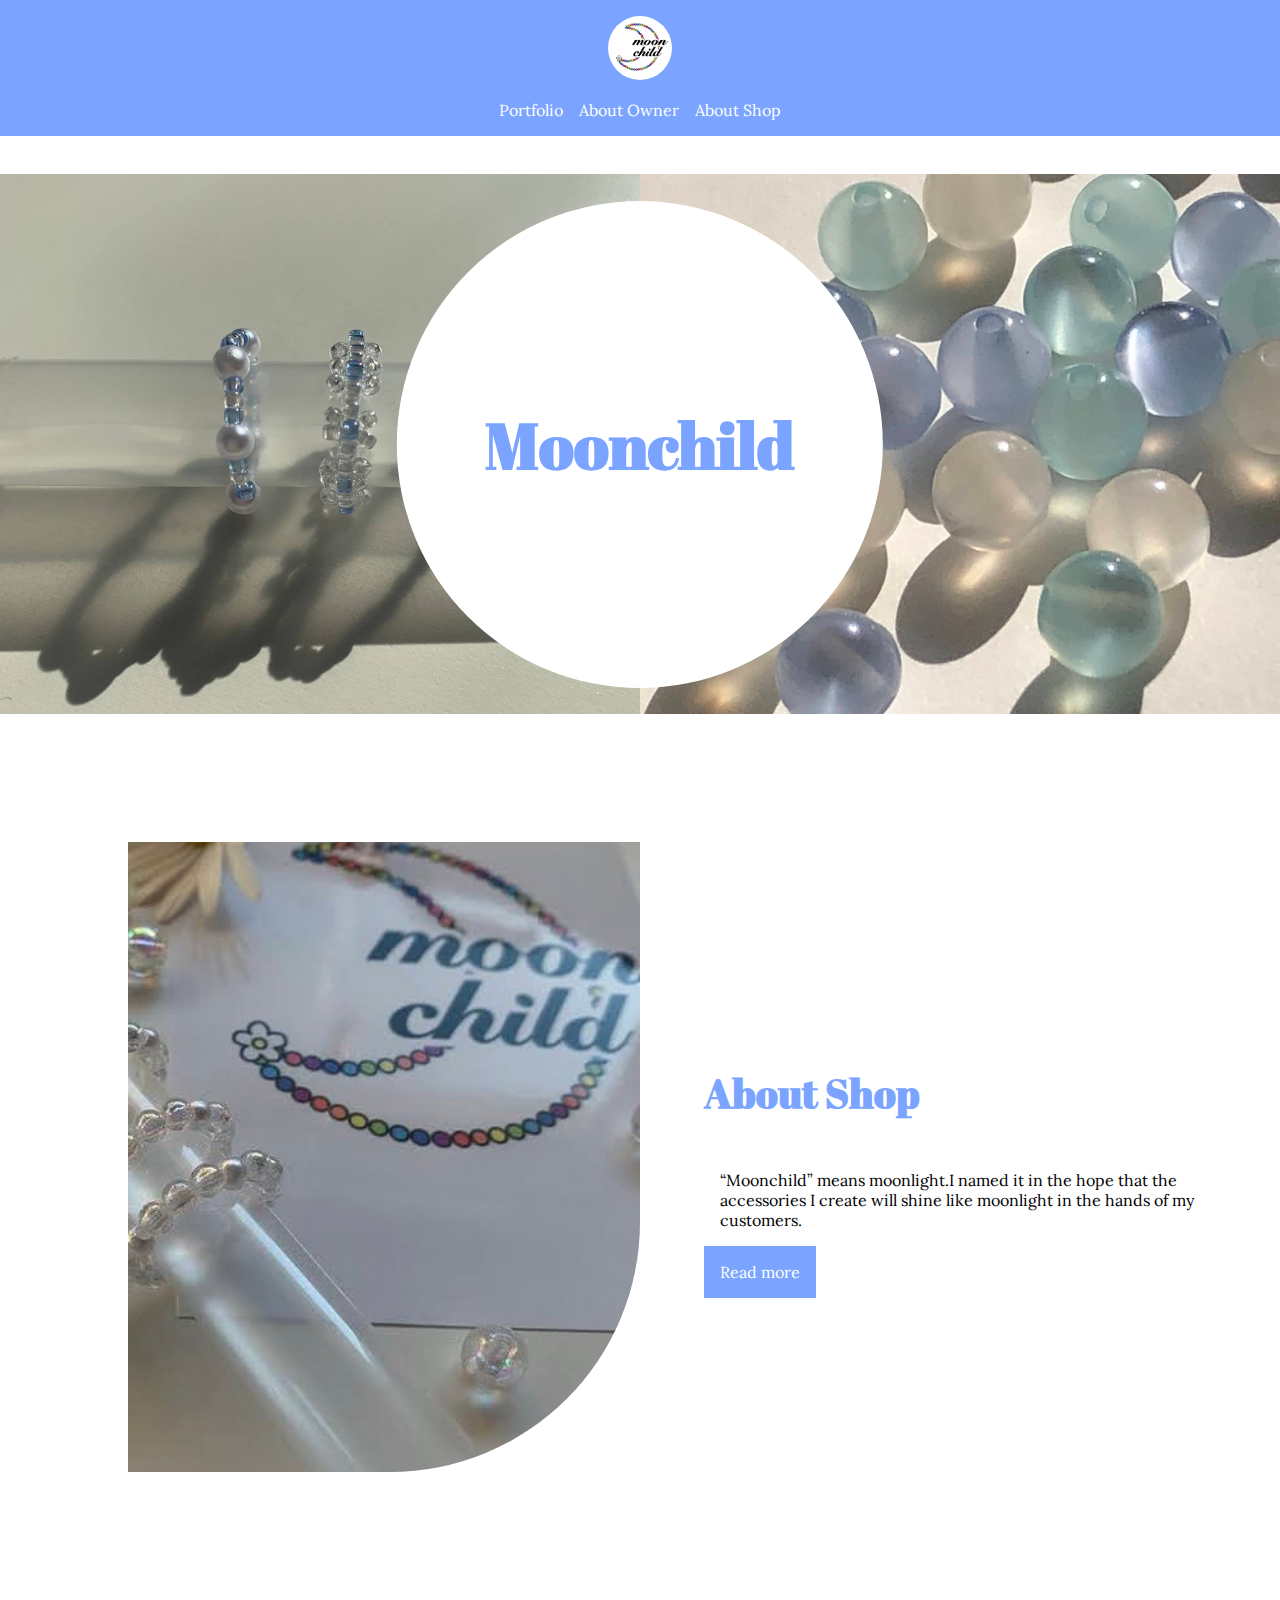
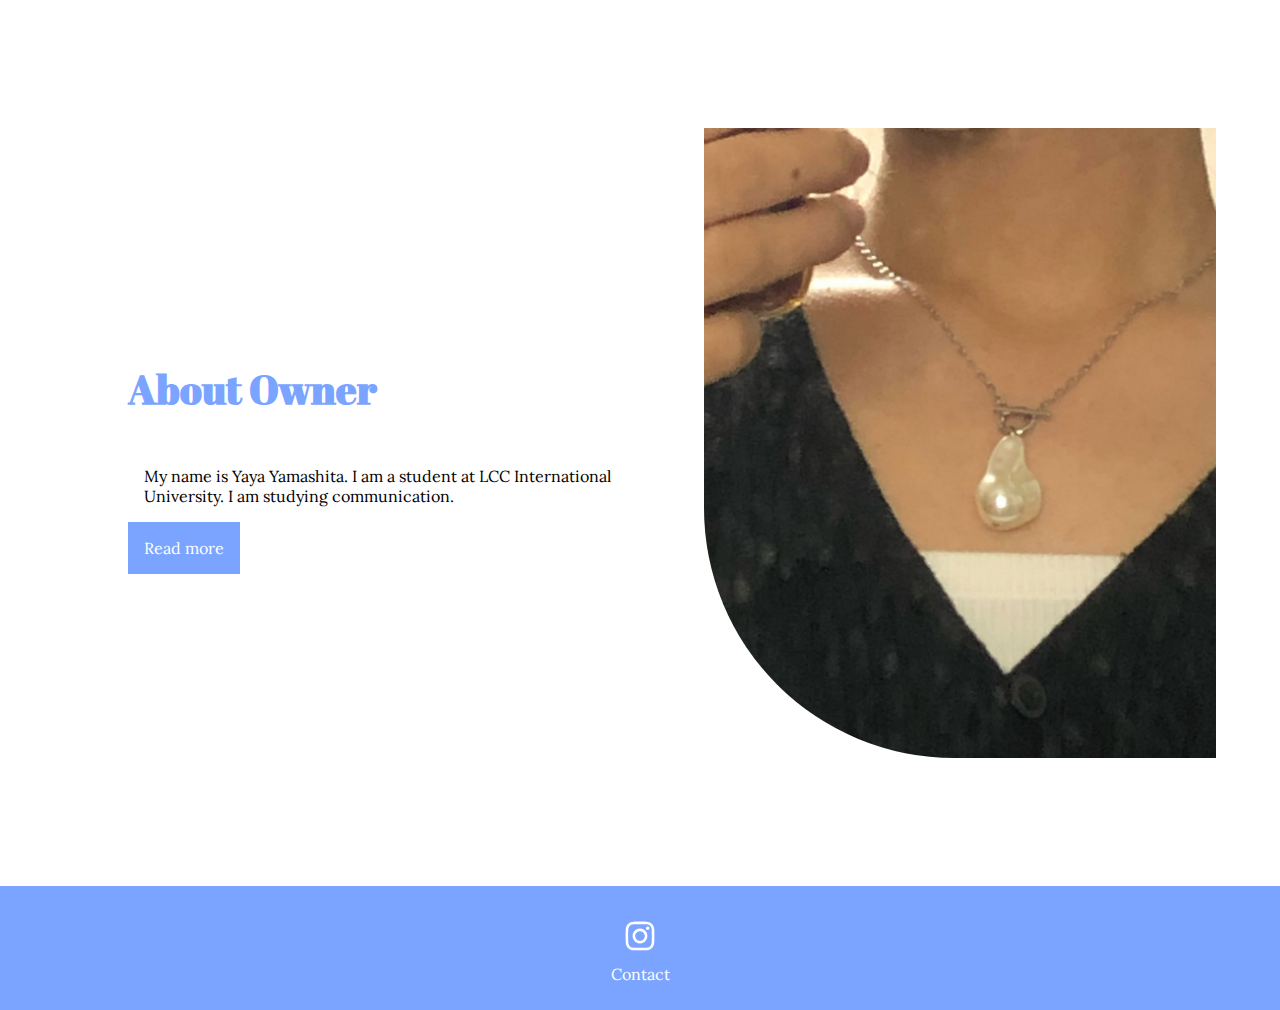
<file: index.html>
<!DOCTYPE html>
<html lang="en">
<head>
    <meta charset="UTF-8">
    <meta name="viewport" content="width=device-width, initial-scale=1.0">
    <title>Shop Title</title>
    <link rel="stylesheet" href="./styles.css">
</head>
<nav>
    <a href="./index.html">
        <img id="logo" src="./images/logo.jpg"/>
    </a>
    <div id="navigation-links">
        <a href="./portfolio.html">Portfolio</a>
        <a href="./about-owner.html">About Owner</a>
        <a href="./about-shop.html">About Shop</a>
    </div>
</nav>
<body>
    <section id="home-first-section">
        <img class="home-first-section-img" src="./images/photo_3.jpg"/>
        <div id="first-section-header">
            <h1>Moonchild</h1>
        </div>
        <img class="home-first-section-img" src="./images/photo_2.jpg"/>
    </section>
    <section class="home-other-section">
        <img style="border-bottom-right-radius: 250px;" class="home-other-section-img" src="./images/photo_1.jpg"/>
        <div>
            <h2>About Shop</h2>
            <p>“Moonchild” means moonlight.I named it in the hope that the accessories I create will shine like moonlight in the hands of my customers.</p>
            <a class="call-to-action-button" href="./about-shop.html">Read more</a>
        </div>
    </section>
    <section class="home-other-section">
        <div>
            <h2>About Owner</h2>
            <p>My name is Yaya Yamashita. I am a student at LCC International University. I am studying communication. </p>
            <a class="call-to-action-button" href="./about-owner.html">Read more</a>
        </div>
        <img style="border-bottom-left-radius: 250px;" class="home-other-section-img" src="./images/photo_5.jpg"/>
    </section>
</body>
<footer>
    <a href="https://www.instagram.com/moonchild_accessory/">
        <img style="width: 3rem; height: 3rem" src="./images/Instagram.svg"/>
    </a>
    <a href="mailto:yyamash22@students.lcc.lt">Contact</a>
</footer>
</html>
</file>
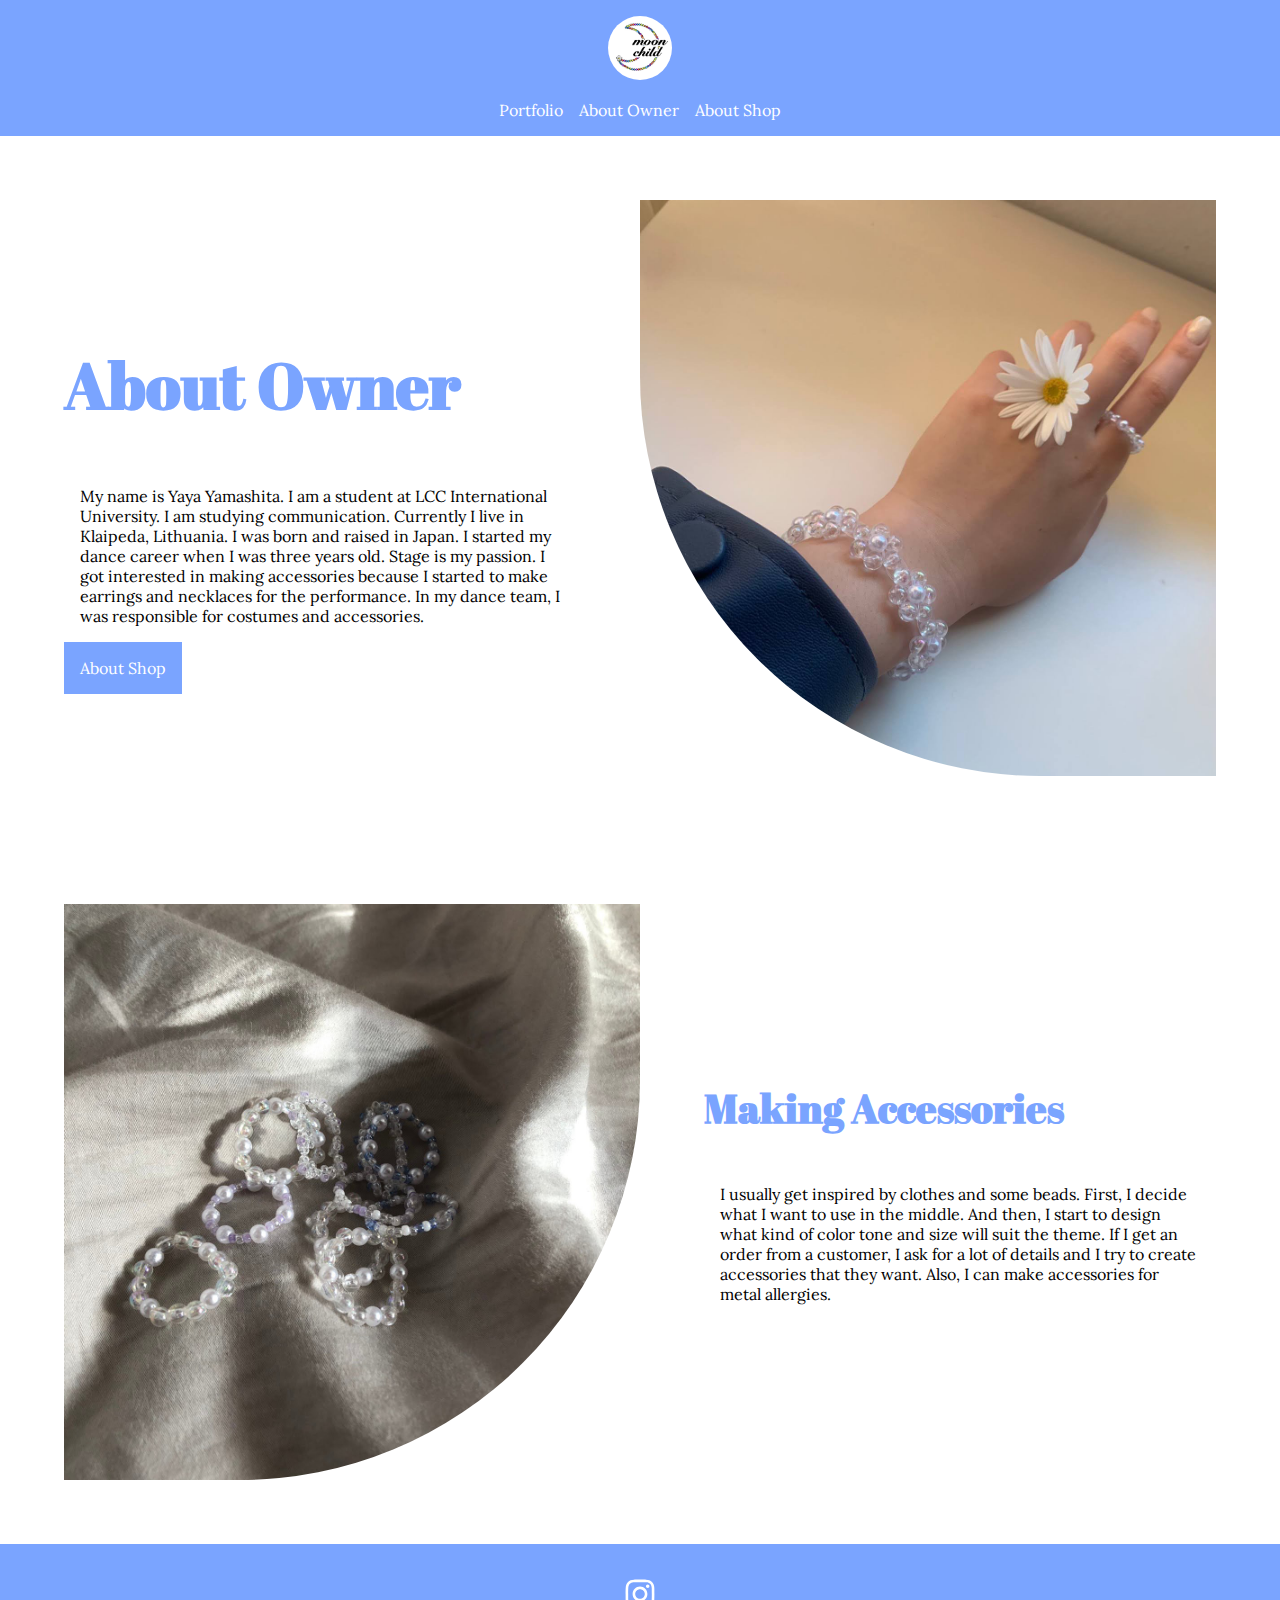
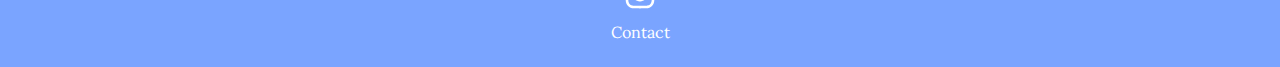
<file: about-owner.html>
<!DOCTYPE html>
<html lang="en">
<head>
    <meta charset="UTF-8">
    <meta name="viewport" content="width=device-width, initial-scale=1.0">
    <title>About Owner</title>
    <link rel="stylesheet" href="./styles.css">
</head>
<body>
    <nav>
        <a href="./index.html">
            <img id="logo" src="./images/logo.jpg"/>
        </a>
        <div id="navigation-links">
            <a href="./portfolio.html">Portfolio</a>
            <a href="./about-owner.html">About Owner</a>
            <a href="./about-shop.html">About Shop</a>
        </div>
    </nav>
    <section class="about-owner-section">
        <div>
            <h1>About Owner</h1>
            <p>My name is Yaya Yamashita. I am a student at LCC International University. I am studying communication. Currently I live in Klaipeda, Lithuania. I was born and raised in Japan. I started my dance career when I was three years old. Stage is my passion. I got interested in making accessories because I started to make earrings and necklaces for the performance. In my dance team, I was responsible for costumes and accessories.
</p>
            <a class="call-to-action-button" href="./about-shop.html">About Shop</a>
        </div>
        <img style="border-bottom-left-radius: 400px;" src="./images/photo_10.jpg">
    </section>
    <section class="about-owner-section">
        <img style="border-bottom-right-radius: 400px;" src="./images/photo_16.jpg">
        <div>
            <h2>Making Accessories</h2>
            <p>I usually get inspired by clothes and some beads. First, I decide what I want to use in the middle. And then, I start to design what kind of color tone and size will suit the theme. If I get an order from a customer, I ask for a lot of details and I try to create accessories that they want. Also, I can make accessories for metal allergies.
</p>
        </div>
    </section>
</body>
<footer>
    <a href="https://www.instagram.com/moonchild_accessory/">
        <img style="width: 3rem; height: 3rem" src="./images/Instagram.svg"/>
    </a>
    <a href="mailto:yyamash22@students.lcc.lt">Contact</a>
</footer>
</html>
</file>
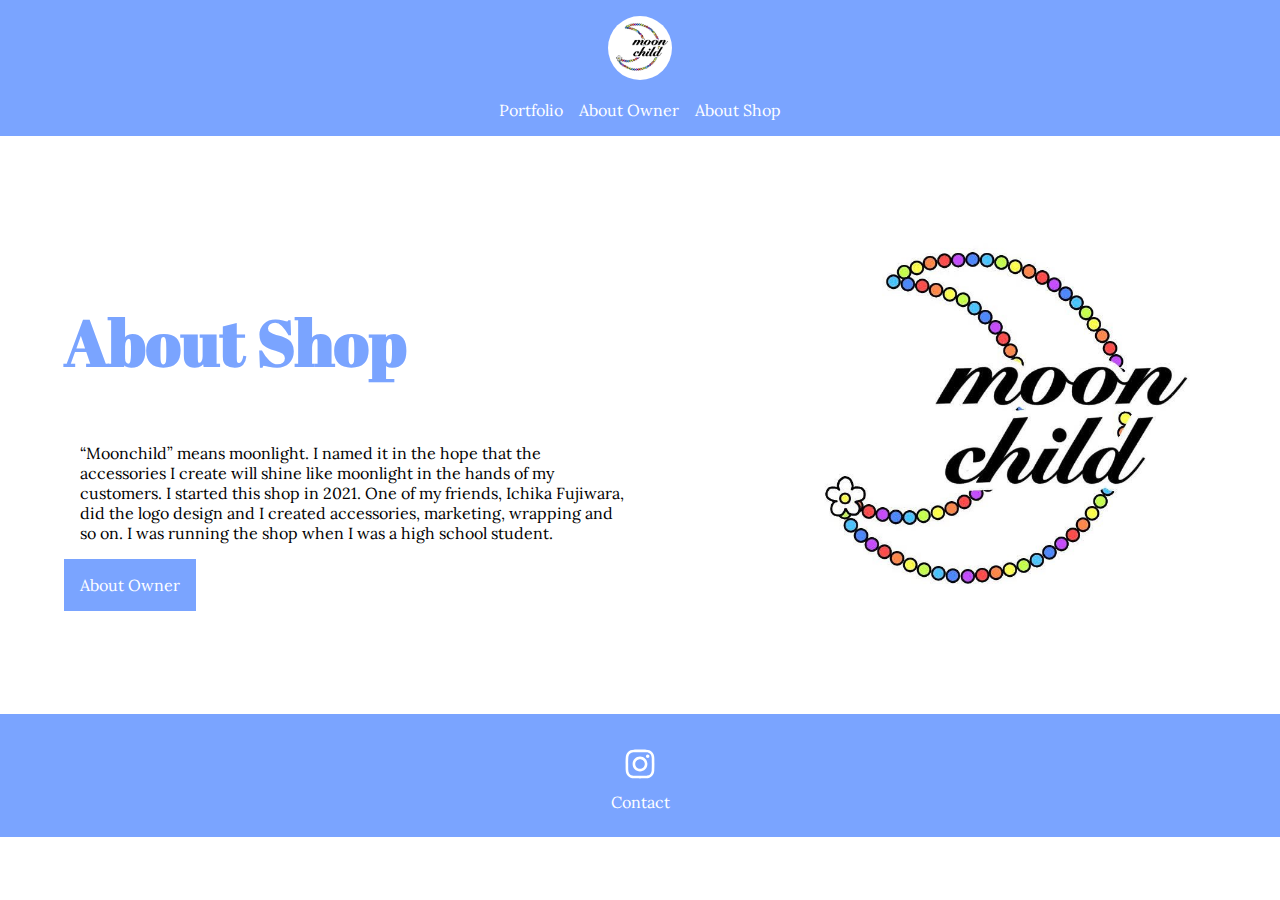
<file: about-shop.html>
<!DOCTYPE html>
<html lang="en">
<head>
    <meta charset="UTF-8">
    <meta name="viewport" content="width=device-width, initial-scale=1.0">
    <title>About Shop</title>
    <link rel="stylesheet" href="./styles.css">
</head>
<body>
    <nav>
        <a href="./index.html">
            <img id="logo" src="./images/logo.jpg"/>
        </a>
        <div id="navigation-links">
            <a href="./portfolio.html">Portfolio</a>
            <a href="./about-owner.html">About Owner</a>
            <a href="./about-shop.html">About Shop</a>
        </div>
    </nav>
    <section class="about-shop-section">
        <div>
            <h1>About Shop</h1>
            <p>“Moonchild” means moonlight. I named it in the hope that the accessories I create will shine like moonlight in the hands of my customers. I started this shop in 2021. One of my friends, Ichika Fujiwara, did the logo design and I created accessories, marketing, wrapping and so on. I was running the shop when I was a high school student.
</p>
            <a class="call-to-action-button" href="./about-owner.html">About Owner</a>
        </div>
        <img class="about-shop-section-img" src="./images/logo.jpg">
    </section>
</body>
<footer>
    <a href="https://www.instagram.com/moonchild_accessory/">
        <img style="width: 3rem; height: 3rem" src="./images/Instagram.svg"/>
    </a>
    <a href="mailto:yyamash22@students.lcc.lt">Contact</a>
</footer>
</html>
</file>
<file: styles.css>
@import url('https://fonts.googleapis.com/css2?family=Abril+Fatface&display=swap');
@import url('https://fonts.googleapis.com/css2?family=Lora:ital@0;1&display=swap');

body {
    margin: 0;
}
#logo {
    height: 4rem;
    border-radius: 999px;
}
a {
    text-decoration: none;
    color: white;
}
h1, h2, h3 {
    font-family: "Abril Fatface", 'Times New Roman';
    color: #7AA4FF;
}
h1 {
    font-size: 4rem;
}
h2 {
    font-size: 2.5rem;
}
p, a {
    font-family: "Lora", serif;
}
p {
    padding: 1rem;
}
nav {
    display: flex;
    flex-direction: column;
    align-items: center;
    gap: 1rem;
    padding: 1rem;
    background-color: #7AA4FF;
}
footer {
    display: flex;
    flex-direction: column;
    align-items: center;
    justify-content: center;
    padding: 2vw;
    background-color: #7AA4FF;
}
.call-to-action-button {
    background: #7AA4FF;
    border: none;
    color: white;
    text-wrap: nowrap;
    padding: 1rem;
    width: fit-content;
}
#navigation-links {
    display: flex;
    gap: 1rem;
}
#home-first-section {
    height: 60vh;
    display: flex;
    padding-top: 3vw;
    align-items: center;
}
.home-first-section-img {
    width: 100%;
    height: 100%;
    object-fit: cover;
}
#first-section-header {
    height: 38vw;
    width: 38vw;
    display: flex;
    align-items: center;
    justify-content: center;
    position: absolute;
    background: white;
    left: 50%;
    transform: translateX(-50%);
    border-radius: 999px;
}
.home-other-section {
    padding: 10vw;
    display: grid;
    grid-template-columns: 50% 50%;
    align-items: center;
    gap: 5vw;
}
.home-other-section-img {
    width: 100%;
    object-fit: cover;
    height: 70vh;
}
#portfolio-section {
    display: flex;
    flex-wrap: wrap;
    gap: 2rem;
    padding: 2vw;
    justify-content: center;
}
#portfolio-section > img {
    width: 30vw;
    height: 30vw;
    border-radius: 10px;
}
.about-shop-section {
    display: grid;
    grid-template-columns: 50% 50%;
    grid-template-rows: 50vh;
    align-items: center;
    justify-items: center;
    padding: 5vw;
    gap: 5vw;
}
.about-shop-section-img {
    height: 100%;
}
.about-owner-section {
    display: flex;
    align-items: center;
    padding: 5vw;
    gap: 5vw;
}
.about-owner-section > img {
    width: 50%;
}
</file>
